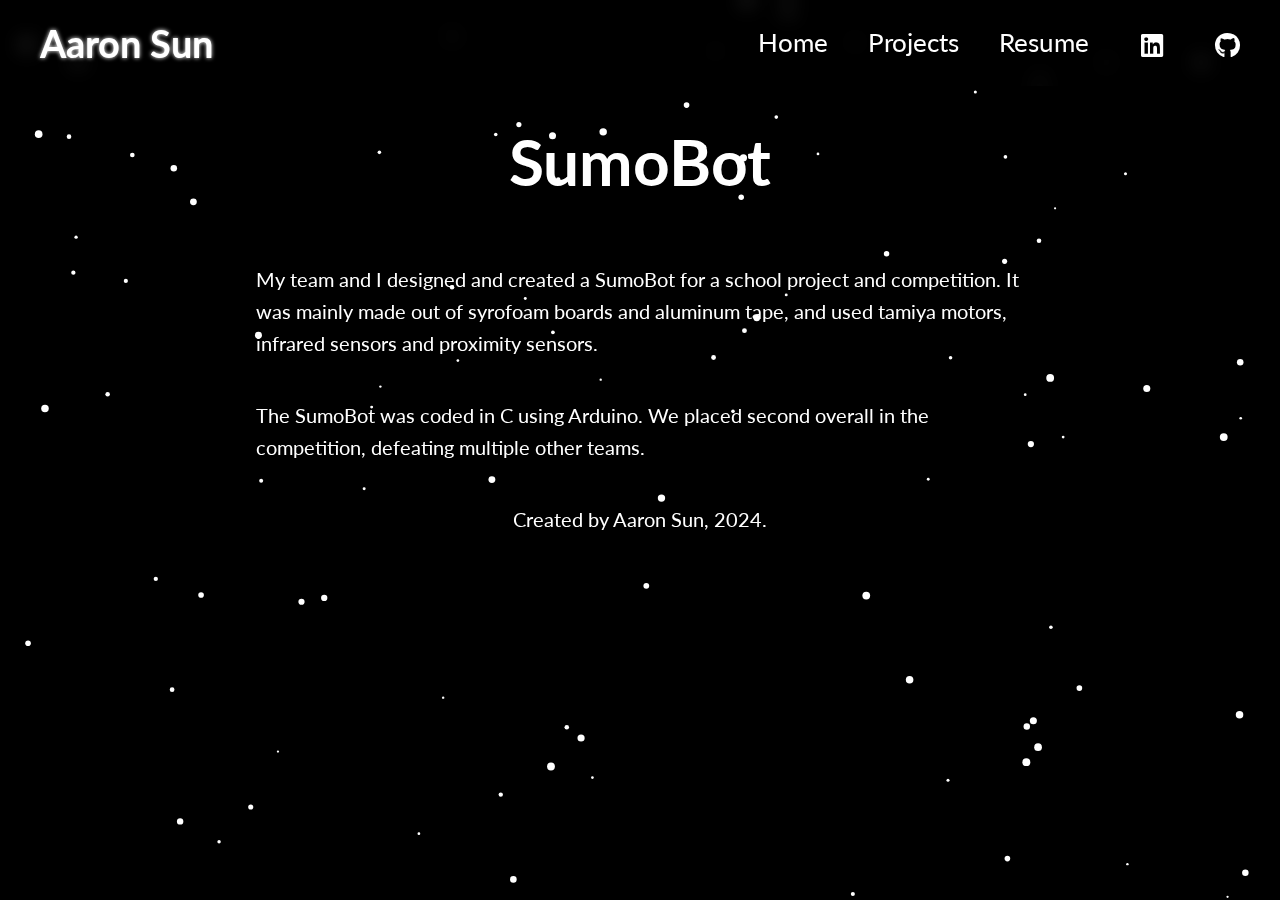
<file: html/project1.html>
<!DOCTYPE html>
<html lang="en">
<head>
    <meta charset="UTF-8">
    <meta name="viewport" content="width=device-width, initial-scale=1.0">
    <title>SumoBot</title>
    <link rel="stylesheet" href="../css/styles.css">
    <link rel="stylesheet" href="../css/project1Styles.css">
    <link rel="stylesheet" href="https://fonts.googleapis.com/css2?family=Lato:wght@400;700&display=swap">
    <link rel="stylesheet" href="https://cdnjs.cloudflare.com/ajax/libs/font-awesome/6.0.0/css/all.min.css">
    <link rel="shortcut icon" href="../images/favicon-AS.png">
    <script src="../js/script.js"></script>
</head>
<body>
    <!-- Canvas for Interactive Background -->
    <canvas id="background-canvas"></canvas>

    <!-- Navigation Bar -->
    <nav>
        <div class="nav-left">
            <h1><span class="lg-view">Aaron Sun</span></h1>
            <h1><span class="sm-view">AS</span></h1>
        </div>
        <div class="nav-right">
            <button class="nav-toggle" aria-label="Toggle navigation">
                <i class="fas fa-bars"></i>
            </button>
            <div class="nav-links">
                <a href="index.html">Home</a>
                <a href="index.html#projects">Projects</a>
                <a href="../files/Aaron_s_Resume__External_.pdf">Resume</a>
                <a href="https://www.linkedin.com/in/aaron-sun-036295328" target="_blank" aria-label="LinkedIn">
                    <i class="fab fa-linkedin"></i>
                </a>
                <a href="https://github.com/aarons763" target="_blank" aria-label="GitHub">
                    <i class="fab fa-github"></i>
                </a>
            </div>
        </div>
    </nav>

    <section class="fade-in">
        <h1>SumoBot</h1>
        <!-- <img src="images/sun.jpeg" width="100%" height="100%" alt=""> -->
        <p>My team and I designed and created a SumoBot for a school project and competition. It was mainly made out of syrofoam boards and aluminum tape, and used tamiya motors, infrared sensors and proximity sensors.</p>
        <p>The SumoBot was coded in C using Arduino. We placed second overall in the competition, defeating multiple other teams.</p>
    </section>

    <!-- Footer -->
    <section class="footer-section fade-in">
        <p>Created by Aaron Sun, 2024.</p>
    </section>

    <script src="../js/background-script.js"></script>
</body>
</html>
</file>
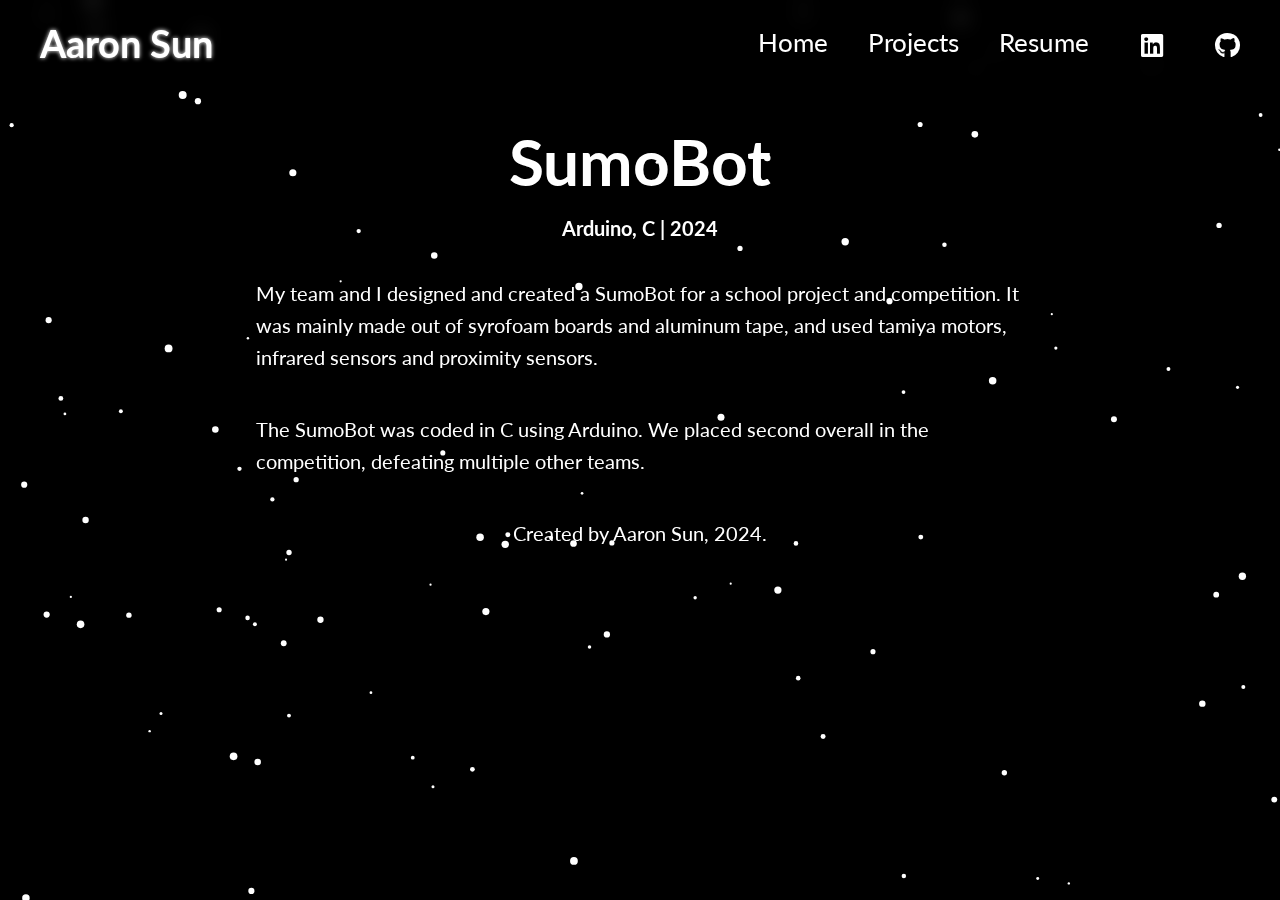
<file: html/project2.html>
<!DOCTYPE html>
<html lang="en">
<head>
    <meta charset="UTF-8">
    <meta name="viewport" content="width=device-width, initial-scale=1.0">
    <title>SumoBot</title>
    <link rel="stylesheet" href="../css/styles.css">
    <link rel="stylesheet" href="../css/project_styles.css">
    <link rel="stylesheet" href="https://fonts.googleapis.com/css2?family=Lato:wght@400;700&display=swap">
    <link rel="stylesheet" href="https://cdnjs.cloudflare.com/ajax/libs/font-awesome/6.0.0/css/all.min.css">
    <link rel="shortcut icon" href="../images/favicon-AS.png">
    <script src="../js/script.js"></script>
</head>
<body>
    <!-- Canvas for Interactive Background -->
    <canvas id="background-canvas"></canvas>

    <!-- Navigation Bar -->
    <nav>
        <div class="nav-left">
            <h1><span class="lg-view">Aaron Sun</span></h1>
            <h1><span class="sm-view">AS</span></h1>
        </div>
        <div class="nav-right">
            <button class="nav-toggle" aria-label="Toggle navigation">
                <i class="fas fa-bars"></i>
            </button>
            <div class="nav-links">
                <a href="index.html">Home</a>
                <a href="index.html#projects">Projects</a>
                <a href="../files/Aaron_s_Resume__External_.pdf">Resume</a>
                <a href="https://www.linkedin.com/in/aaron-sun-036295328" target="_blank" aria-label="LinkedIn">
                    <i class="fab fa-linkedin"></i>
                </a>
                <a href="https://github.com/aarons763" target="_blank" aria-label="GitHub">
                    <i class="fab fa-github"></i>
                </a>
            </div>
        </div>
    </nav>

    <section class="fade-in">
        <h1>SumoBot</h1>
        <h2>Arduino, C | 2024</h2>
        <!-- <img src="images/sun.jpeg" width="100%" height="100%" alt=""> -->
        <p>My team and I designed and created a SumoBot for a school project and competition. It was mainly made out of syrofoam boards and aluminum tape, and used tamiya motors, infrared sensors and proximity sensors.</p>
        <p>The SumoBot was coded in C using Arduino. We placed second overall in the competition, defeating multiple other teams.</p>
    </section>

    <!-- Footer -->
    <section class="footer-section fade-in">
        <p>Created by Aaron Sun, 2024.</p>
    </section>

    <script src="../js/background_script.js"></script>
</body>
</html>
</file>
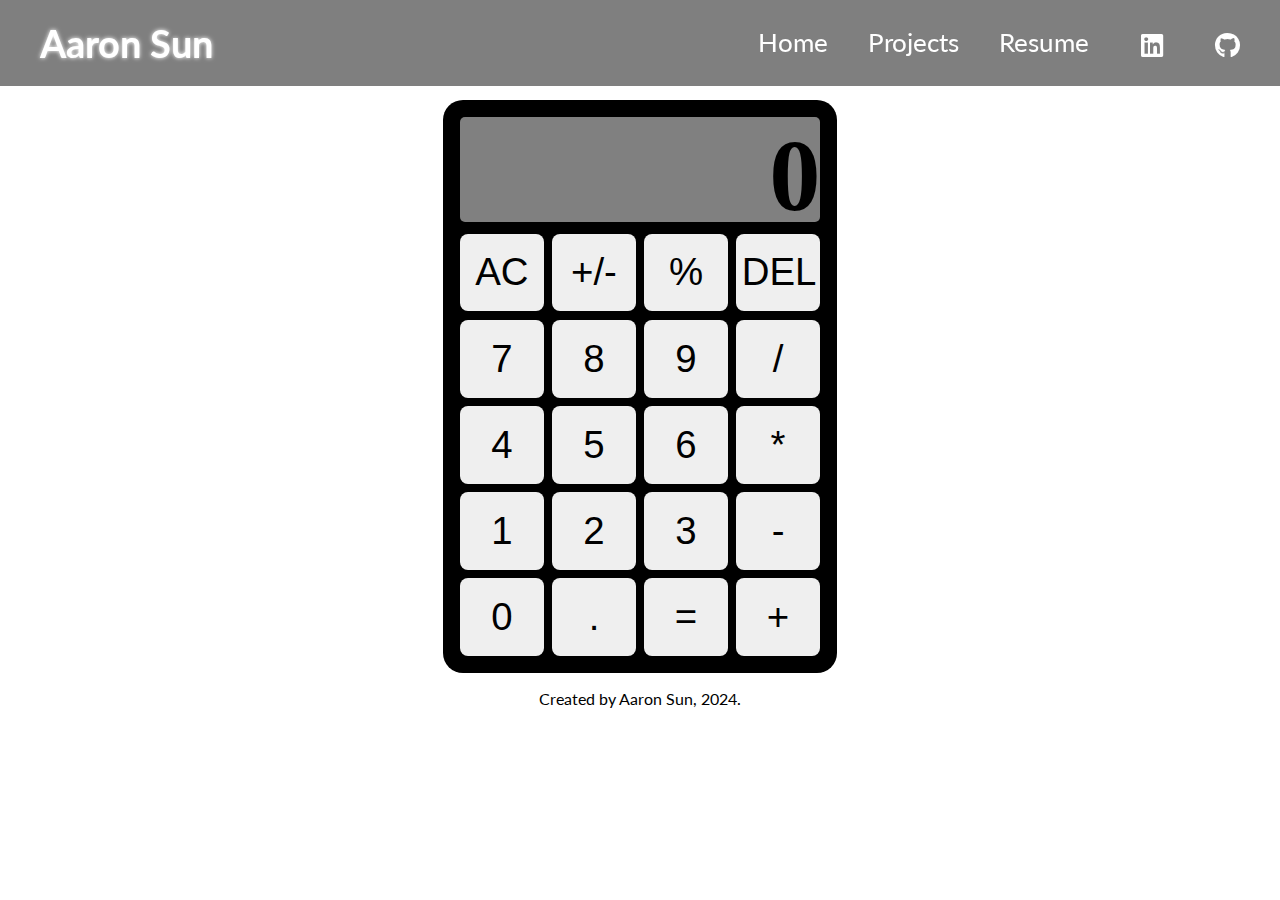
<file: html/project3.html>
<!DOCTYPE html>
<html lang="en">

<head>
    <meta charset="UTF-8">
    <meta name="viewport" content="width=device-width, initial-scale=1.0">
    <title>Calculator</title>
    <link rel="stylesheet" href="../css/calculator_styles.css">
    <link rel="stylesheet" href="https://fonts.googleapis.com/css2?family=Lato:wght@400;700&display=swap">
    <link rel="stylesheet" href="https://cdnjs.cloudflare.com/ajax/libs/font-awesome/6.0.0/css/all.min.css">
    <link rel="shortcut icon" href="../images/favicon-AS.png">
</head>

<body>
    <!-- Navigation Bar -->
    <nav>
        <div class="nav-left">
            <h1><span class="lg-view">Aaron Sun</span></h1>
            <h1><span class="sm-view">AS</span></h1>
        </div>
        <div class="nav-right">
            <button class="nav-toggle" aria-label="Toggle navigation">
                <i class="fas fa-bars"></i>
            </button>
            <div class="nav-links">
                <a href="index.html">Home</a>
                <a href="index.html#projects">Projects</a>
                <a href="../files/Aaron_s_Resume__External_.pdf">Resume</a>
                <a href="https://www.linkedin.com/in/aaron-sun-036295328" target="_blank" aria-label="LinkedIn">
                    <i class="fab fa-linkedin"></i>
                </a>
                <a href="https://github.com/aarons763" target="_blank" aria-label="GitHub">
                    <i class="fab fa-github"></i>
                </a>
            </div>
        </div>
    </nav>

    <div id="container">
        <div class="display">
            <h2 class="current">0</h2>
        </div>
        <div class="buttons">
            <button class="clear">AC</button>
            <button class="posneg">+/-</button>
            <button class="percent">%</button>
            <button class="delete">DEL</button>
            <button class="seven number">7</button>
            <button class="eight number">8</button>
            <button class="nine number">9</button>
            <button class="divide operator">/</button>
            <button class="four number">4</button>
            <button class="five number">5</button>
            <button class="six number">6</button>
            <button class="multiply operator">*</button>
            <button class="one number">1</button>
            <button class="two number">2</button>
            <button class="three number">3</button>
            <button class="subtract operator">-</button>
            <button class="zero">0</button>
            <button class="decimal">.</button>
            <button class="equals">=</button>
            <button class="add operator">+</button>
        </div>
    </div>

    <!-- Footer -->
    <section class="footer-section fade-in">
        <p>Created by Aaron Sun, 2024.</p>
    </section>
    
    <script src="../js/calculator_script.js"></script>
</body>

</html>
</file>
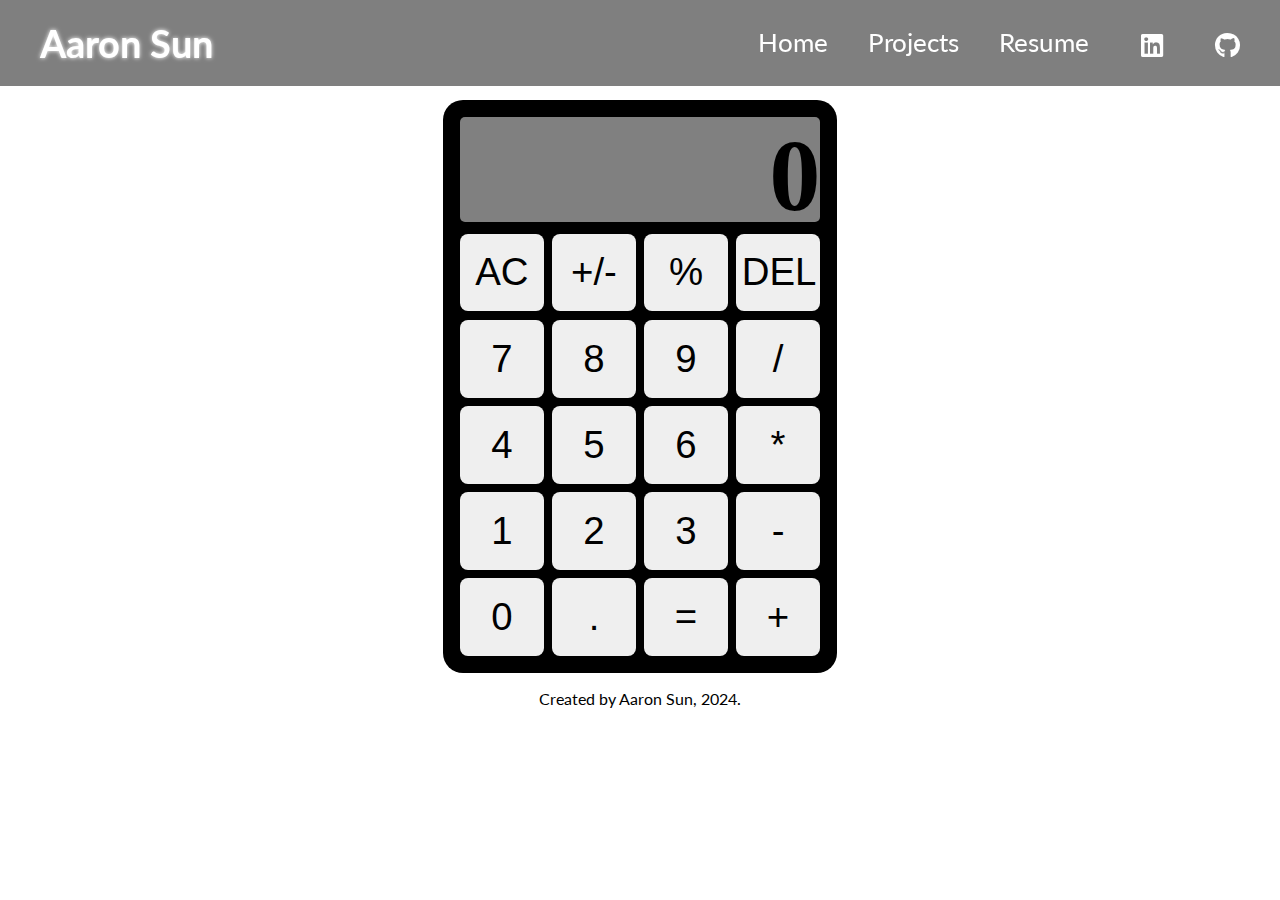
<file: html/projects/calculator.html>
<!DOCTYPE html>
<html lang="en">

<head>
    <meta charset="UTF-8">
    <meta name="viewport" content="width=device-width, initial-scale=1.0">
    <title>Calculator</title>
    <link rel="stylesheet" href="../../css/calculator_styles.css">
    <link rel="stylesheet" href="https://fonts.googleapis.com/css2?family=Lato:wght@400;700&display=swap">
    <link rel="stylesheet" href="https://cdnjs.cloudflare.com/ajax/libs/font-awesome/6.0.0/css/all.min.css">
    <link rel="shortcut icon" href="../../images/favicon-AS.png">
</head>

<body>
    <!-- Navigation Bar -->
    <nav>
        <div class="nav-left">
            <h1><span class="lg-view">Aaron Sun</span></h1>
            <h1><span class="sm-view">AS</span></h1>
        </div>
        <div class="nav-right">
            <button class="nav-toggle" aria-label="Toggle navigation">
                <i class="fas fa-bars"></i>
            </button>
            <div class="nav-links">
                <a href="../../index.html">Home</a>
                <a href="../../index.html#projects">Projects</a>
                <a href="../../files/Aaron_s_Resume__External_.pdf">Resume</a>
                <a href="https://www.linkedin.com/in/aaron-sun-036295328" target="_blank" aria-label="LinkedIn">
                    <i class="fab fa-linkedin"></i>
                </a>
                <a href="https://github.com/aarons763" target="_blank" aria-label="GitHub">
                    <i class="fab fa-github"></i>
                </a>
            </div>
        </div>
    </nav>

    <div id="container">
        <div class="display">
            <h2 class="current">0</h2>
        </div>
        <div class="buttons">
            <button class="clear">AC</button>
            <button class="posneg">+/-</button>
            <button class="percent">%</button>
            <button class="delete">DEL</button>
            <button class="seven number">7</button>
            <button class="eight number">8</button>
            <button class="nine number">9</button>
            <button class="divide operator">/</button>
            <button class="four number">4</button>
            <button class="five number">5</button>
            <button class="six number">6</button>
            <button class="multiply operator">*</button>
            <button class="one number">1</button>
            <button class="two number">2</button>
            <button class="three number">3</button>
            <button class="subtract operator">-</button>
            <button class="zero">0</button>
            <button class="decimal">.</button>
            <button class="equals">=</button>
            <button class="add operator">+</button>
        </div>
    </div>

    <!-- Footer -->
    <section class="footer-section fade-in">
        <p>Created by Aaron Sun, 2024.</p>
    </section>
    
    <script src="../../js/calculator_script.js"></script>
</body>

</html>
</file>
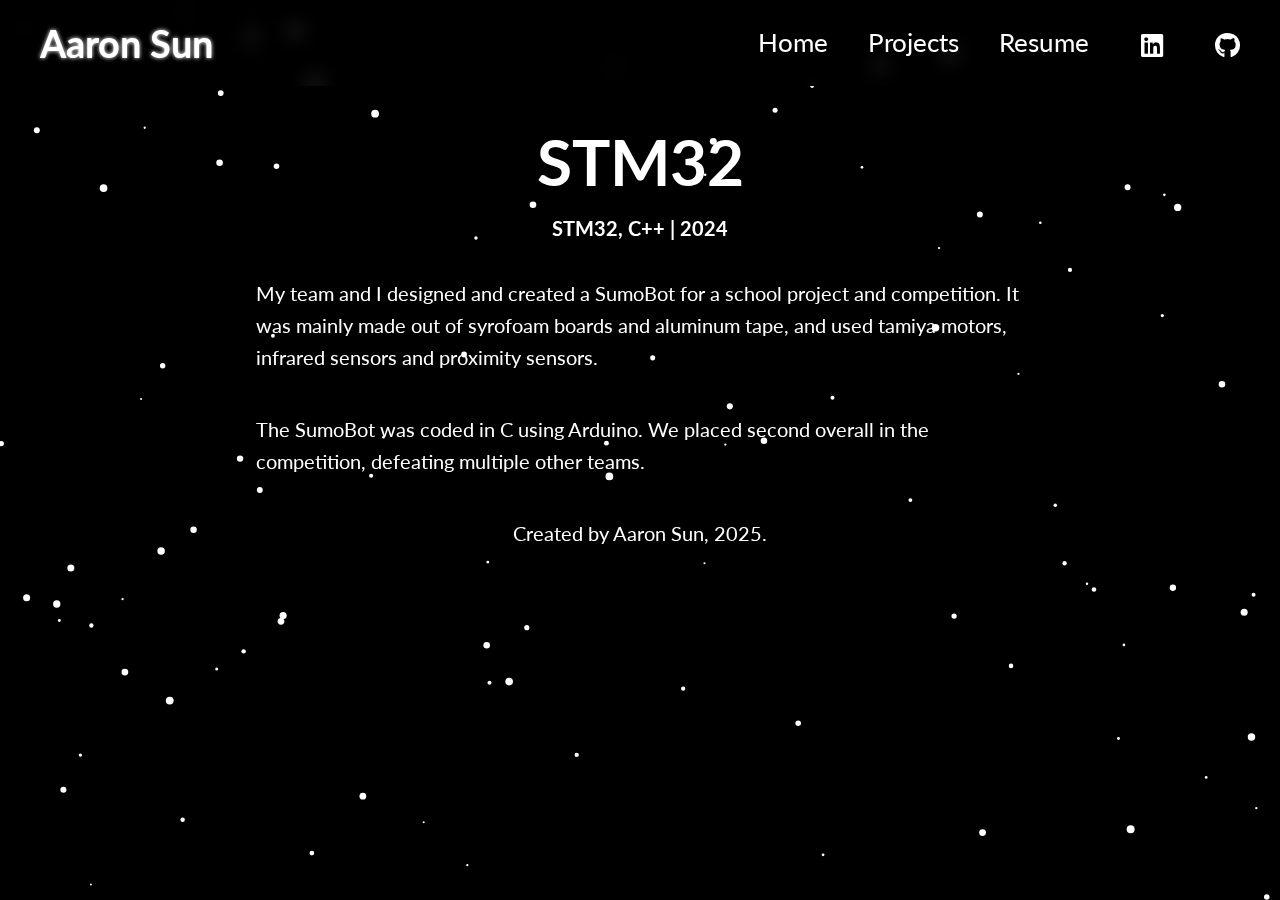
<file: html/projects/project1.html>
<!DOCTYPE html>
<html lang="en">
<head>
    <meta charset="UTF-8">
    <meta name="viewport" content="width=device-width, initial-scale=1.0">
    <title>STM32</title>
    <link rel="stylesheet" href="../../css/styles.css">
    <link rel="stylesheet" href="../../css/project_styles.css">
    <link rel="stylesheet" href="https://fonts.googleapis.com/css2?family=Lato:wght@400;700&display=swap">
    <link rel="stylesheet" href="https://cdnjs.cloudflare.com/ajax/libs/font-awesome/6.0.0/css/all.min.css">
    <link rel="shortcut icon" href="../../images/favicon-AS.png">
    <script src="../../js/script.js"></script>
</head>
<body>
    <!-- Canvas for Interactive Background -->
    <canvas id="background-canvas"></canvas>

    <!-- Navigation Bar -->
    <nav>
        <div class="nav-left">
            <h1><span class="lg-view">Aaron Sun</span></h1>
            <h1><span class="sm-view">AS</span></h1>
        </div>
        <div class="nav-right">
            <button class="nav-toggle" aria-label="Toggle navigation">
                <i class="fas fa-bars"></i>
            </button>
            <div class="nav-links">
                <a href="../../index.html">Home</a>
                <a href="../../index.html#projects">Projects</a>
                <a href="../../files/Aaron_s_Resume__External_.pdf">Resume</a>
                <a href="https://www.linkedin.com/in/aaron-sun-036295328" target="_blank" aria-label="LinkedIn">
                    <i class="fab fa-linkedin"></i>
                </a>
                <a href="https://github.com/aarons763" target="_blank" aria-label="GitHub">
                    <i class="fab fa-github"></i>
                </a>
            </div>
        </div>
    </nav>

    <section class="fade-in">
        <h1>STM32</h1>
        <h2>STM32, C++ | 2024</h2>
        <!-- <img src="images/sun.jpeg" width="100%" height="100%" alt=""> -->
        <p>My team and I designed and created a SumoBot for a school project and competition. It was mainly made out of syrofoam boards and aluminum tape, and used tamiya motors, infrared sensors and proximity sensors.</p>
        <p>The SumoBot was coded in C using Arduino. We placed second overall in the competition, defeating multiple other teams.</p>
    </section>

    <!-- Footer -->
    <section class="footer-section fade-in">
        <p>Created by Aaron Sun, 2025.</p>
    </section>

    <script src="../../js/background_script.js"></script>
</body>
</html>
</file>
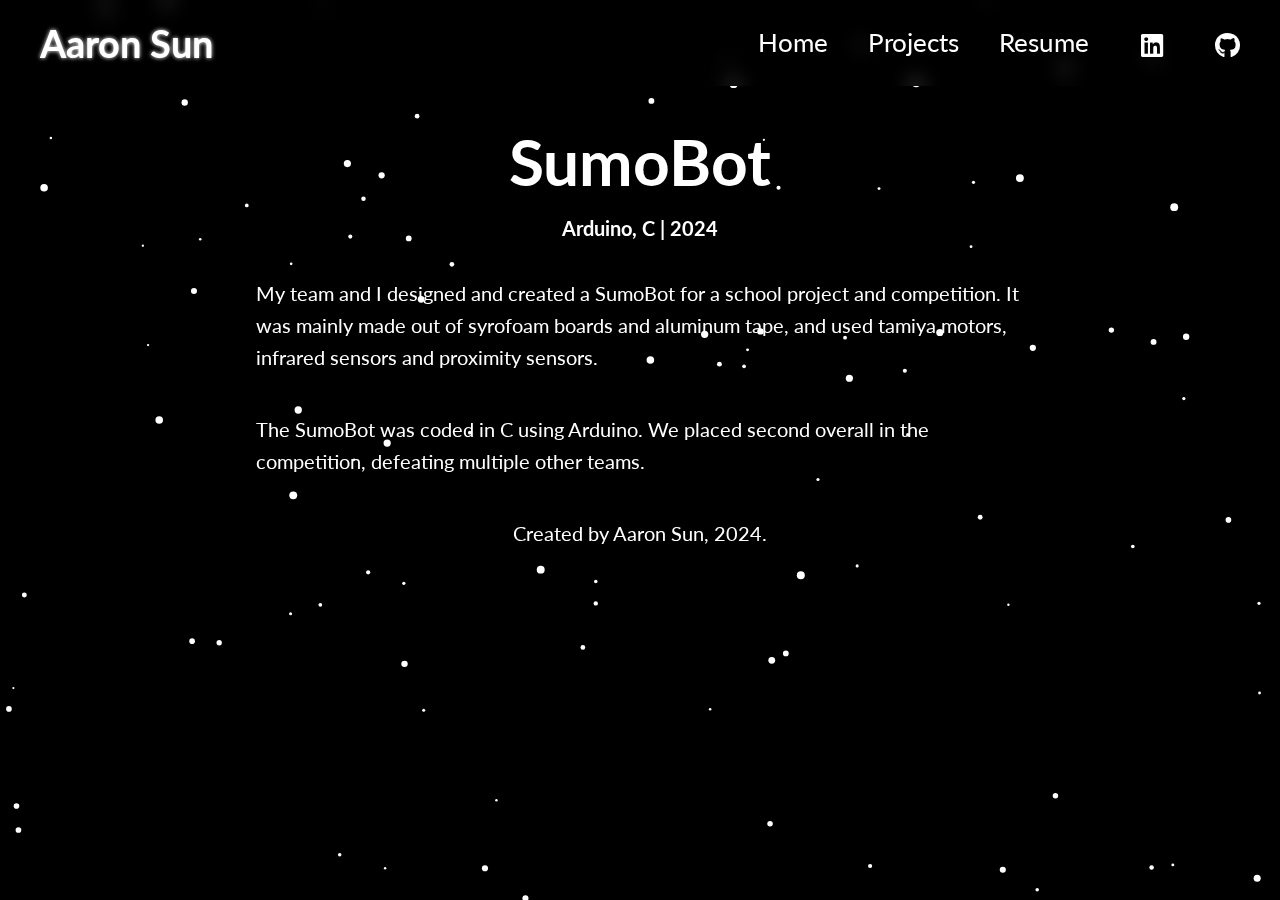
<file: html/projects/sumobot.html>
<!DOCTYPE html>
<html lang="en">
<head>
    <meta charset="UTF-8">
    <meta name="viewport" content="width=device-width, initial-scale=1.0">
    <title>SumoBot</title>
    <link rel="stylesheet" href="../../css/styles.css">
    <link rel="stylesheet" href="../../css/project_styles.css">
    <link rel="stylesheet" href="https://fonts.googleapis.com/css2?family=Lato:wght@400;700&display=swap">
    <link rel="stylesheet" href="https://cdnjs.cloudflare.com/ajax/libs/font-awesome/6.0.0/css/all.min.css">
    <link rel="shortcut icon" href="../../images/favicon-AS.png">
    <script src="../../js/script.js"></script>
</head>
<body>
    <!-- Canvas for Interactive Background -->
    <canvas id="background-canvas"></canvas>

    <!-- Navigation Bar -->
    <nav>
        <div class="nav-left">
            <h1><span class="lg-view">Aaron Sun</span></h1>
            <h1><span class="sm-view">AS</span></h1>
        </div>
        <div class="nav-right">
            <button class="nav-toggle" aria-label="Toggle navigation">
                <i class="fas fa-bars"></i>
            </button>
            <div class="nav-links">
                <a href="../../index.html">Home</a>
                <a href="../../index.html#projects">Projects</a>
                <a href="../../files/Aaron_s_Resume__External_.pdf">Resume</a>
                <a href="https://www.linkedin.com/in/aaron-sun-036295328" target="_blank" aria-label="LinkedIn">
                    <i class="fab fa-linkedin"></i>
                </a>
                <a href="https://github.com/aarons763" target="_blank" aria-label="GitHub">
                    <i class="fab fa-github"></i>
                </a>
            </div>
        </div>
    </nav>

    <section class="fade-in">
        <h1>SumoBot</h1>
        <h2>Arduino, C | 2024</h2>
        <!-- <img src="images/sun.jpeg" width="100%" height="100%" alt=""> -->
        <p>My team and I designed and created a SumoBot for a school project and competition. It was mainly made out of syrofoam boards and aluminum tape, and used tamiya motors, infrared sensors and proximity sensors.</p>
        <p>The SumoBot was coded in C using Arduino. We placed second overall in the competition, defeating multiple other teams.</p>
    </section>

    <!-- Footer -->
    <section class="footer-section fade-in">
        <p>Created by Aaron Sun, 2024.</p>
    </section>

    <script src="../../js/background_script.js"></script>
</body>
</html>
</file>
<file: css/styles.css>
/* General Styles */

html {
    scroll-behavior: smooth;
}

body {
    margin: 0;
    font-family: 'Lato', Arial, sans-serif;
    /* Apply Lato to the entire website */
    color: #ffffff;
    background-color: #000000;
    padding-top: 80px;
    /* Adjust based on your fixed nav bar height */
}

/* Canvas Styles */
#background-canvas {
    position: fixed;
    top: 0;
    left: 0;
    width: 100%;
    height: 100%;
    z-index: -1;
    /* Ensure it stays behind other content */
}

/* Fade-in animation */
.fade-in {
    opacity: 0;
    /* Start invisible */
    transform: translateY(20px);
    /* Start 20px below */
    transition: opacity 0.6s ease-out, transform 0.6s ease-out;
}

/* Active class (applied by JavaScript) */
.active {
    opacity: 1;
    transform: translateY(0);
}

/* Navigation Bar */
nav {
    display: flex;
    justify-content: space-between;
    align-items: center;
    padding: 20px 40px;
    background-color: rgba(0, 0, 0, 0.5);
    color: #fff;
    position: fixed;
    top: 0;
    left: 0;
    width: 100%;
    z-index: 1000;
    box-sizing: border-box;
    backdrop-filter: blur(10px);
    /* Apply blur effect */
    -webkit-backdrop-filter: blur(10px);
    /* For Safari support */
}

nav .nav-right {
    display: flex;
    align-items: center;
}

nav .nav-right .nav-links {
    display: flex;
}

nav .nav-right .nav-links a {
    color: #fff;
    text-decoration: none;
    margin-left: 40px;
}

nav .nav-right .nav-links a:hover {
    opacity: 0.8;
}

nav .nav-right .nav-toggle {
    display: none;
    background: none;
    border: none;
    color: white;
    font-size: 30px;
    cursor: pointer;
}

nav h1 {
    margin: 0;
    font-size: 3vw;
    text-shadow: 0 0 4px white;
}

.lg-view {
    display: inline-block;
}

.sm-view {
    display: none;
}

nav a {
    color: #ffffff;
    text-decoration: none;
    margin-left: 40px;
    font-size: max(2vw, 18px);
}

nav a:hover {
    opacity: 0.8;
}

nav a:active {
    opacity: 1;
    text-shadow: 0 0 4px white;
}

/* Navigation Bar Icons */
nav a i {
    font-size: max(2vw, 18px);
    /* Adjust icon size */
    vertical-align: middle;
    /* Align icons with text */
    margin-left: 12px;
    /* Add spacing between icons and other links */
}

.footer-section {
    text-align: center;
    align-items: baseline;
}
</file>
<file: css/project1Styles.css>
/*Project 1 styles */

h1 {
    text-align: center;
    font-size: 64px;
}

p {
    padding: 20px;
    max-width: 60%;
    margin: auto auto;
    line-height: 1.6;
    font-size: 20px;
}
</file>
<file: css/project_styles.css>
/*Project styles */

h1 {
    text-align: center;
    font-size: 64px;
    margin-bottom: 10px;
}

h2 {
    text-align: center;
    font-size: 20px;
}

p {
    padding: 20px;
    max-width: 60%;
    margin: auto auto;
    line-height: 1.6;
    font-size: 20px;
}
</file>
<file: css/calculator_styles.css>
#container {
    display: flex;
    flex-direction: column;
    width: 30vw;
    margin: auto;
    background-color: black;
    padding: 5px;
    aspect-ratio: 1/1.1;
    border-radius: 20px;
}

.display {
    background-color: gray;
    height: 25%;
    margin: 3%;
    border-radius: 5px;
}

.display h2 {
    height: 100%;
    font-size: 8vw;
    margin: 0;
    text-align: right;
}

.buttons {
    height: 100%;
    margin: 3%;
    margin-top: 0;
    display: grid;
    grid-template-columns: repeat(4, minmax(0,1fr));
    grid-template-rows: auto;
    gap: 2%;
    align-items: stretch;
}

button {
    font-size: 3vw;
    border-radius: 8px;
    border-width: 0px;
}

button:active {
    background-color: gray;
}

/* General Styles */

html {
    scroll-behavior: smooth;
}

body {
    margin: 0;
    /* Apply Lato to the entire website */
    padding-top: 100px;
    /* Adjust based on your fixed nav bar height */
}

/* Navigation Bar */
nav {
    font-family: 'Lato', Arial;
    display: flex;
    justify-content: space-between;
    align-items: center;
    padding: 20px 40px;
    background-color: rgba(0, 0, 0, 0.5);
    color: #fff;
    position: fixed;
    top: 0;
    left: 0;
    width: 100%;
    z-index: 1000;
    box-sizing: border-box;
    backdrop-filter: blur(10px);
    /* Apply blur effect */
    -webkit-backdrop-filter: blur(10px);
    /* For Safari support */
}

nav .nav-right {
    display: flex;
    align-items: center;
}

nav .nav-right .nav-links {
    display: flex;
}

nav .nav-right .nav-links a {
    color: #fff;
    text-decoration: none;
    margin-left: 40px;
}

nav .nav-right .nav-links a:hover {
    opacity: 0.8;
}

nav .nav-right .nav-toggle {
    display: none;
    background: none;
    border: none;
    color: white;
    font-size: 30px;
    cursor: pointer;
}

nav h1 {
    margin: 0;
    font-size: 3vw;
    text-shadow: 0 0 4px white;
}

.lg-view {
    display: inline-block;
}

.sm-view {
    display: none;
}

nav a {
    color: #ffffff;
    text-decoration: none;
    margin-left: 40px;
    font-size: max(2vw, 18px);
}

nav a:hover {
    opacity: 0.8;
}

nav a:active {
    opacity: 1;
    text-shadow: 0 0 4px white;
}

/* Navigation Bar Icons */
nav a i {
    font-size: max(2vw, 18px);
    /* Adjust icon size */
    vertical-align: middle;
    /* Align icons with text */
    margin-left: 12px;
    /* Add spacing between icons and other links */
}

.footer-section {
    font-family: 'Lato', Arial;
    text-align: center;
    align-items: baseline;
}

@media (max-width: 768px) {
    nav h1 {
        font-size: 6vw;
    }

    nav .nav-right .nav-links {
        display: none;
        position: absolute;
        top: 100px;
        right: 0;
        background-color: rgba(0, 0, 0, 0.5);
        width: 200px;
        /* Adjust width as per your preference */
        text-align: center;
        border-radius: 10px;
        padding: 10px 0;
    }

    nav .nav-right .nav-links a {
        margin-left: 0;
        /* Remove left margin */
        padding: 10px 0;
        display: block;
        /* Stack links vertically */
    }

    /* When active, show the nav-links */
    nav .nav-links.active {
        display: block;
    }

    /* Optional: Add transition for smooth appearance */
    nav .nav-links.active {
        transition: opacity 0.3s ease;
    }

    nav .nav-right .nav-toggle {
        display: block;
        /* Show burger button */
    }

    nav a i {
        font-size: 24px;
    }
}

@media (max-width: 480px) {
    .lg-view {
        display: none;
    }

    .sm-view {
        display: inline-block;
    }
}
</file>
